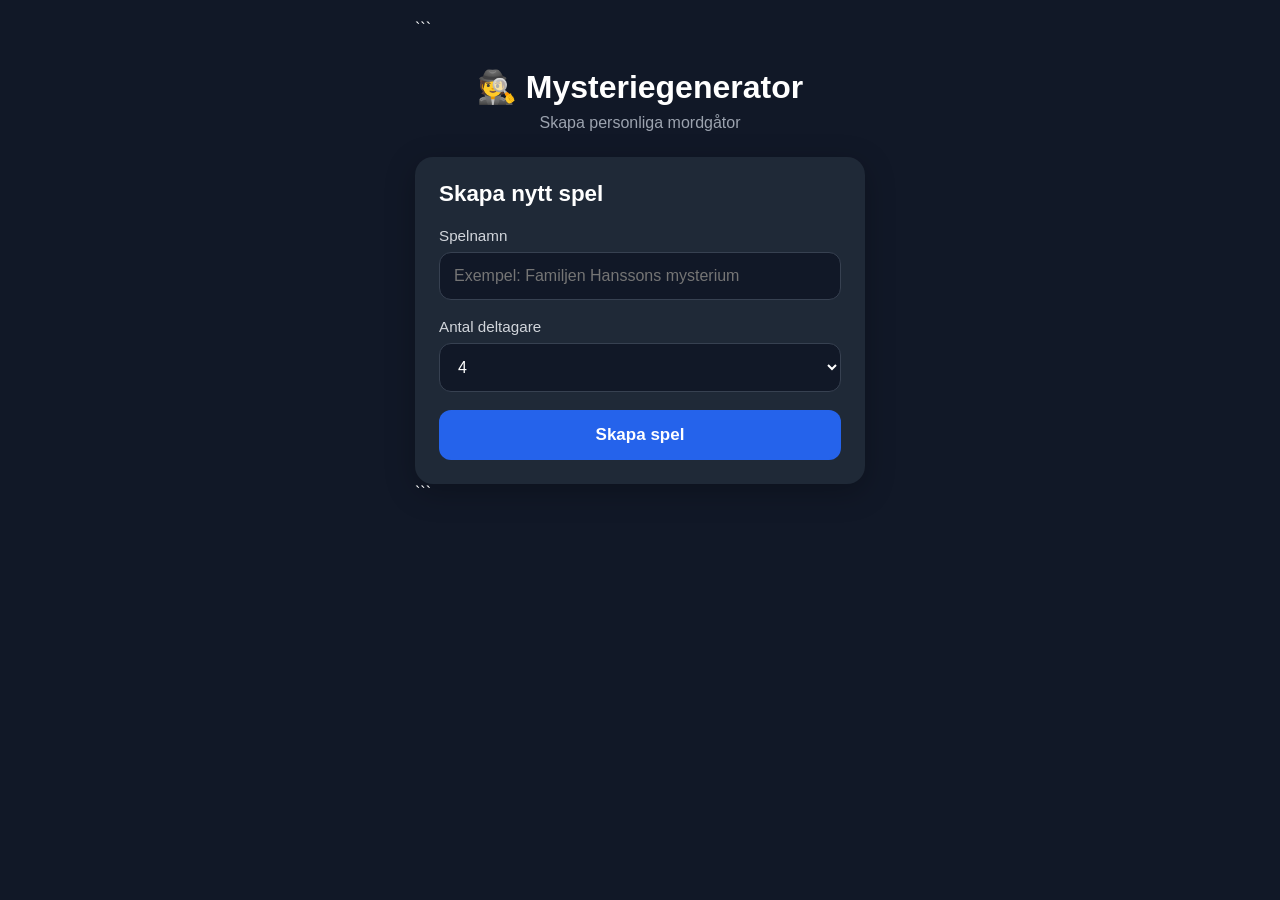
<file: index.html>
<!DOCTYPE html>

<html lang="sv">
<head>
<meta charset="UTF-8">
<meta name="viewport" content="width=device-width, initial-scale=1.0">

<title>Mysteriegenerator</title>

<style>
* {
    margin: 0;
    padding: 0;
    box-sizing: border-box;
}

body {
    background: #111827;
    color: #ffffff;
    font-family: -apple-system, BlinkMacSystemFont, sans-serif;
    min-height: 100vh;
    display: flex;
    justify-content: center;
    padding: 20px;
}

.container {
    width: 100%;
    max-width: 450px;
}

.logo {
    text-align: center;
    margin-top: 30px;
    margin-bottom: 25px;
}

.logo h1 {
    font-size: 2rem;
}

.logo p {
    color: #9ca3af;
    margin-top: 8px;
}

.card {
    background: #1f2937;
    border-radius: 18px;
    padding: 24px;
    box-shadow: 0 8px 30px rgba(0,0,0,0.25);
}

.card h2 {
    margin-bottom: 20px;
    font-size: 1.4rem;
}

label {
    display: block;
    margin-bottom: 8px;
    color: #d1d5db;
    font-size: 0.95rem;
}

input,
select {
    width: 100%;
    padding: 14px;
    border-radius: 12px;
    border: 1px solid #374151;
    background: #111827;
    color: white;
    font-size: 16px;
    margin-bottom: 18px;
}

input:focus,
select:focus {
    outline: none;
    border-color: #3b82f6;
}

button {
    width: 100%;
    padding: 15px;
    border: none;
    border-radius: 12px;
    background: #2563eb;
    color: white;
    font-size: 17px;
    font-weight: bold;
    cursor: pointer;
}

button:hover {
    background: #1d4ed8;
}

.result {
    margin-top: 20px;
    background: #111827;
    border-radius: 12px;
    padding: 18px;
    text-align: center;
}

.game-id {
    font-size: 1.6rem;
    font-weight: bold;
    margin-top: 10px;
    color: #60a5fa;
}

.hidden {
    display: none;
}

.status {
    margin-top: 10px;
    color: #9ca3af;
}
</style>

</head>

<body>

<div class="container">

```
<div class="logo">
    <h1>🕵️ Mysteriegenerator</h1>
    <p>Skapa personliga mordgåtor</p>
</div>

<div class="card">

    <h2>Skapa nytt spel</h2>

    <label>Spelnamn</label>
    <input
        id="gameName"
        placeholder="Exempel: Familjen Hanssons mysterium">

    <label>Antal deltagare</label>
    <select id="playerCount">
        <option value="">Välj antal</option>
        <option>2</option>
        <option>3</option>
        <option selected>4</option>
        <option>5</option>
        <option>6</option>
        <option>7</option>
        <option>8</option>
        <option>9</option>
        <option>10</option>
    </select>

    <button onclick="createGame()">
        Skapa spel
    </button>

    <div id="result" class="result hidden">

        <h3>Spelet har skapats!</h3>

        <div class="game-id" id="gameId"></div>

        <div class="status">
            0 av <span id="playerTarget"></span> deltagare registrerade
        </div>

    </div>

</div>
```

</div>

<script>

function generateGameId() {
    const chars = "ABCDEFGHJKLMNPQRSTUVWXYZ23456789";
    let result = "";

    for(let i = 0; i < 6; i++) {
        result += chars.charAt(
            Math.floor(Math.random() * chars.length)
        );
    }

    return result;
}

function createGame() {

    const gameName =
        document.getElementById("gameName").value;

    const playerCount =
        document.getElementById("playerCount").value;

    if(!gameName || !playerCount) {
        alert("Fyll i alla fält");
        return;
    }

    const gameId = generateGameId();

    document.getElementById("gameId").innerText =
        gameId;

    document.getElementById("playerTarget").innerText =
        playerCount;

    document.getElementById("result")
        .classList.remove("hidden");
}

</script>

</body>
</html>
</file>
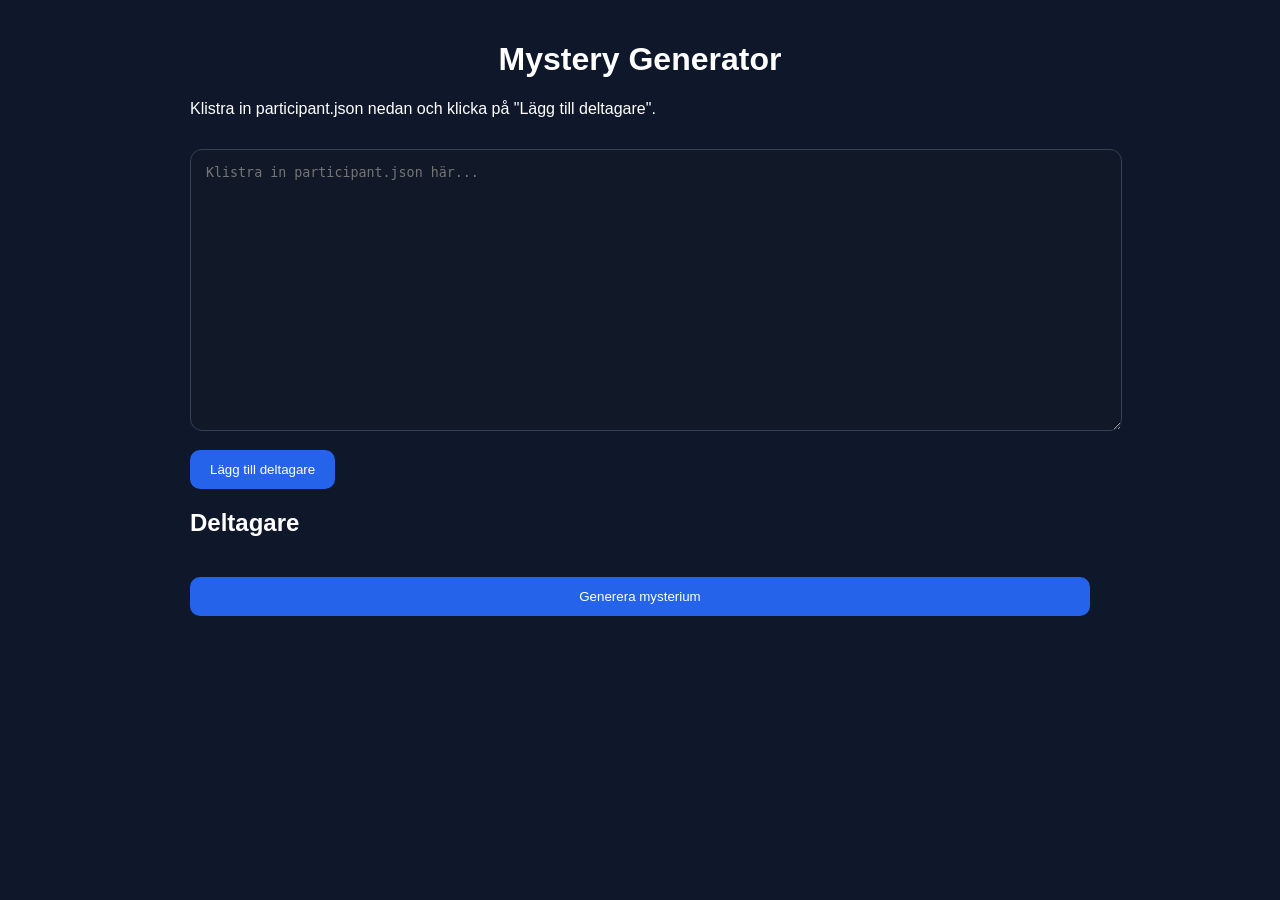
<file: generate.html>
<!DOCTYPE html>
<html lang="sv">
<head>
    <meta charset="UTF-8">
    <meta name="viewport" content="width=device-width, initial-scale=1.0">
    <title>Mystery Generator</title>

    <link rel="stylesheet" href="css/generate.css">
</head>
<body>

    <div class="container">

        <h1>Mystery Generator</h1>

        <p>
            Klistra in participant.json nedan och klicka på
            "Lägg till deltagare".
        </p>

        <textarea
            id="jsonInput"
            placeholder="Klistra in participant.json här..."></textarea>

        <button onclick="addParticipant()">
            Lägg till deltagare
        </button>

        <h2>Deltagare</h2>

        <ul id="participantList"></ul>

        <button
            class="generate-btn"
            onclick="generateMystery()">

            Generera mysterium

        </button>

        <div id="result"></div>

    </div>

    <script src="js/generate.js"></script>

</body>
</html>
</file>
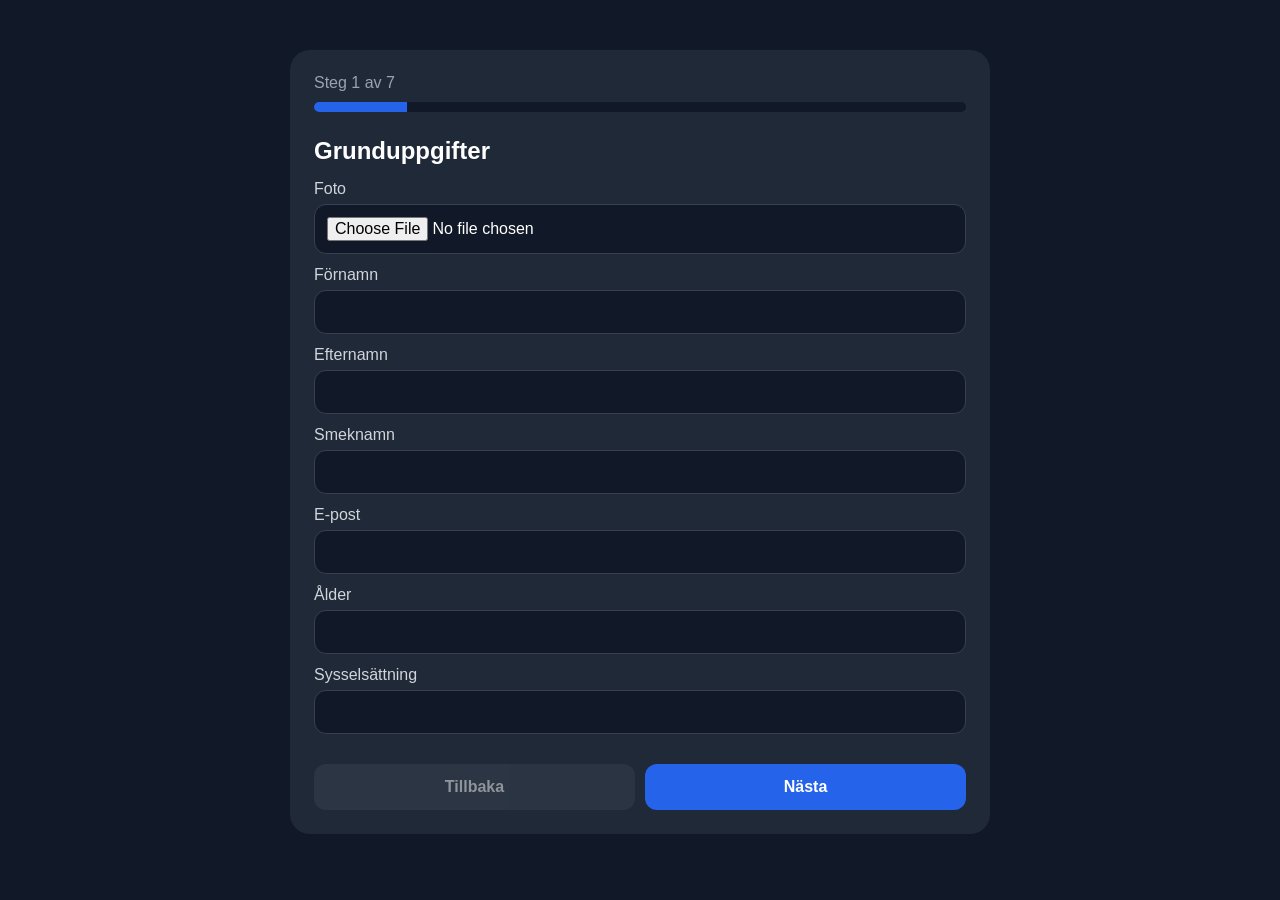
<file: join.html>
<!DOCTYPE html>
<html lang="sv">
<head>
    <meta charset="UTF-8">
    <meta name="viewport" content="width=device-width, initial-scale=1.0">
    <title>Deltagarprofil</title>

    <link rel="stylesheet" href="css/styles.css">
</head>

<body>

<div class="container">

    <div class="card">

        <div class="step-info">
            <span id="stepText">Steg 1 av 5</span>
        </div>

        <div class="progress">
            <div id="progressBar" class="progress-bar"></div>
        </div>

        <div id="stepContent">

            <h2>Grunduppgifter</h2>

            <p>
                Här kommer vi senare lägga foto, namn,
                ålder och sysselsättning.
            </p>

        </div>

        <div class="buttons">

            <button
                id="backBtn"
                class="secondary"
                onclick="previousStep()"
                disabled>
                Tillbaka
            </button>

            <button
                id="nextBtn"
                onclick="nextStep()">
                Nästa
            </button>

        </div>

    </div>

</div>

<script src="js/app.js"></script>

</body>
</html>
</file>
<file: css/generate.css>
body {

    margin: 0;
    padding: 20px;

    font-family: Arial, sans-serif;

    background: #0f172a;
    color: white;
}

.container {

    max-width: 900px;
    margin: auto;
}

h1 {

    text-align: center;
}

textarea {

    width: 100%;
    height: 250px;

    margin-top: 15px;
    margin-bottom: 15px;

    padding: 15px;

    border-radius: 12px;

    border: 1px solid #334155;

    background: #111827;
    color: white;
}

button {

    padding: 12px 20px;

    border: none;

    border-radius: 10px;

    background: #2563eb;
    color: white;

    cursor: pointer;
}

button:hover {

    opacity: 0.9;
}

.generate-btn {

    width: 100%;
    margin-top: 20px;
}

ul {

    padding-left: 20px;
}

#result {

    margin-top: 30px;
}

.card {

    background: #111827;

    padding: 20px;

    border-radius: 12px;

    margin-bottom: 20px;
}

.card h3 {

    margin-top: 0;
}
</file>
<file: css/styles.css>
* {
    margin: 0;
    padding: 0;
    box-sizing: border-box;
}

body {
    background: #111827;
    color: white;
    font-family: -apple-system, BlinkMacSystemFont, sans-serif;
    min-height: 100vh;
    display: flex;
    justify-content: center;
    padding: 20px;
}

.container {
    width: 100%;
    max-width: 700px;
}

.card {
    background: #1f2937;
    border-radius: 20px;
    padding: 24px;
    margin-top: 30px;
}

.step-info {
    margin-bottom: 10px;
    color: #9ca3af;
}

.progress {
    height: 10px;
    background: #111827;
    border-radius: 999px;
    overflow: hidden;
    margin-bottom: 25px;
}

.progress-bar {
    height: 100%;
    width: 20%;
    background: #2563eb;
    transition: 0.3s;
}

h2 {
    margin-bottom: 15px;
}

p {
    color: #d1d5db;
    line-height: 1.5;
    min-height: 120px;
}

.buttons {
    display: flex;
    gap: 10px;
}

button {
    flex: 1;
    border: none;
    border-radius: 12px;
    padding: 14px;
    cursor: pointer;
    font-size: 16px;
    font-weight: bold;
}

button:not(.secondary) {
    background: #2563eb;
    color: white;
}

.secondary {
    background: #374151;
    color: white;
}

button:disabled {
    opacity: 0.5;
    cursor: not-allowed;
}
label {
    display: block;
    margin-bottom: 6px;
    margin-top: 12px;
    color: #d1d5db;
}

input,
select {
    width: 100%;
    padding: 12px;
    border-radius: 12px;
    border: 1px solid #374151;
    background: #111827;
    color: white;
    font-size: 16px;
}

.chip-container {
    display: flex;
    flex-wrap: wrap;
    gap: 10px;
    margin-top: 15px;
}

.chip {
    width: auto !important;
    padding: 10px 16px;
    border-radius: 999px;
    border: 2px solid #f4f6f9;
    background: #82bb6a;
    color: #d1d5db;
    cursor: pointer;
    transition: all 0.2s ease;
}

.selected-chip {
    background: #c6ed92;
    border-color: #ec114c;
    color: white;
}

.family-card {
    background: #111827;
    padding: 12px;
    border-radius: 12px;
    margin-bottom: 12px;
}

#stepContent {
    padding-bottom: 30px;
}
.summary-section {
    background: #111827;
    padding: 15px;
    border-radius: 12px;
    margin-bottom: 15px;
}

.summary-section h3 {
    margin-bottom: 10px;
}

.submit-btn {
    width: 100%;
    margin-top: 20px;
}
</file>
